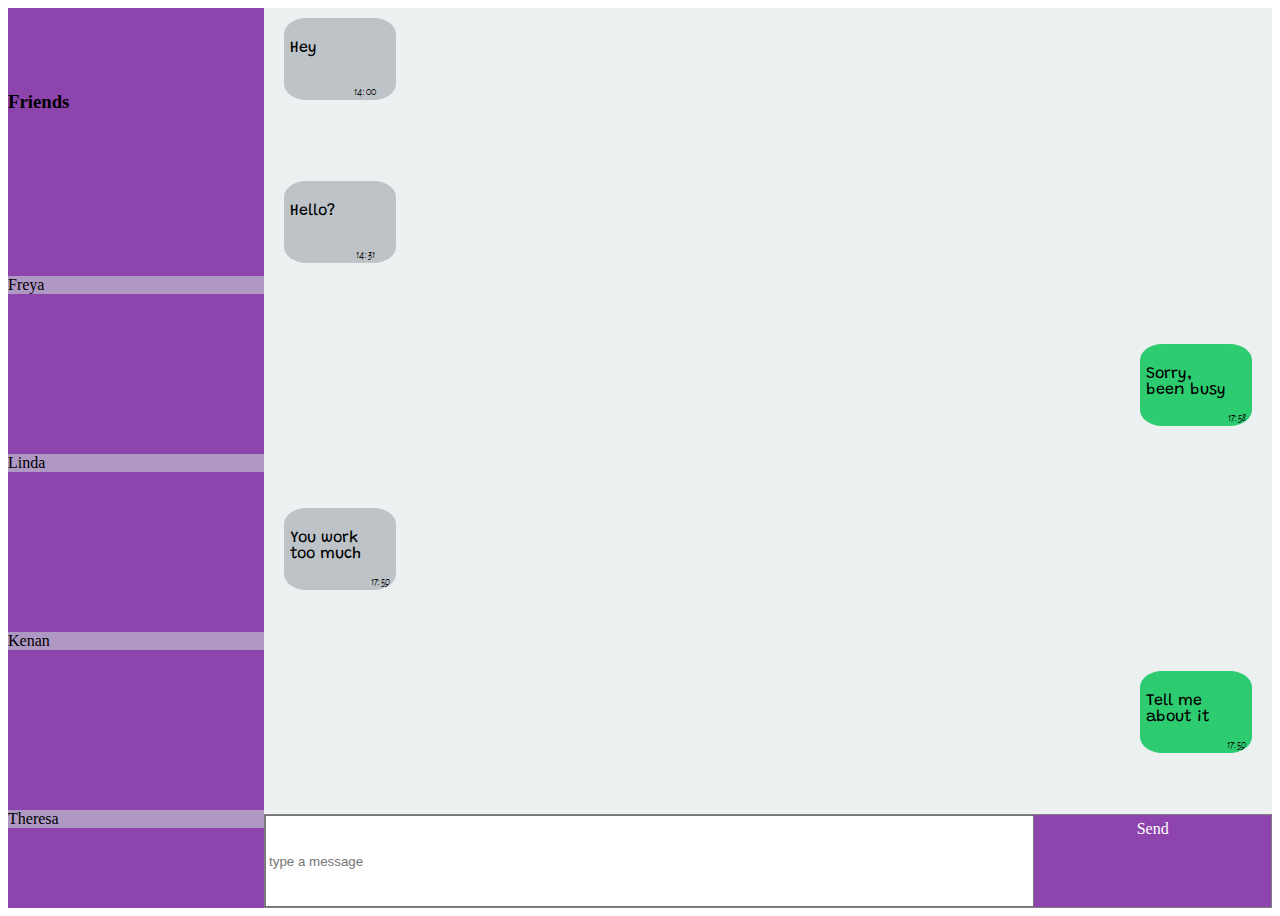
<file: chat-ui-exercise/index.html>
<!DOCTYPE html>
<html lang="en">
<head>
    <meta charset="UTF-8">
    <meta name="viewport" content="width=device-width, initial-scale=1.0">
    <link href="https://fonts.googleapis.com/css2?family=Grandstander:wght@300;600&family=Syne+Tactile&display=swap" rel="stylesheet">
    <link rel="stylesheet" href="style.css">
    <title>Chat UI Exercise</title>
</head>
<body>
    <div id="container">
       <div id="friends">
           <h3>Friends</h3>
           <p class="friendName">Freya</p>
           <p class="friendName">Linda</p>
           <p class="friendName">Kenan</p>
           <p class="friendName">Theresa</p>
       </div>
        <div id="chatbox">
            <div class="left-contant" >
                <p class="text">Hey</p>
                <p class="time">14:00</p>
            </div>
            <div class="left-contant" >
                <p class="text">Hello?</p>
                <p class="time">14:31</p>
            </div>
            <div class="right-contant">
                <p class="text">Sorry, been busy</p>
                <p class="time">17:58</p>
            </div>
            <div class="left-contant" >
                <p class="text">You work too much</p>
                <p class="time">17:59</p>
            </div>
       
            <div class="right-contant">
                <p class="text">Tell me about it</p>
                <p class="time">17:59</p>
            </div>
        </div>
        <div id="input">
            <input type="text" placeholder="type a message">
            <div id="sending">Send</div>
        </div>
    </div>

</body>
</html>
</file>
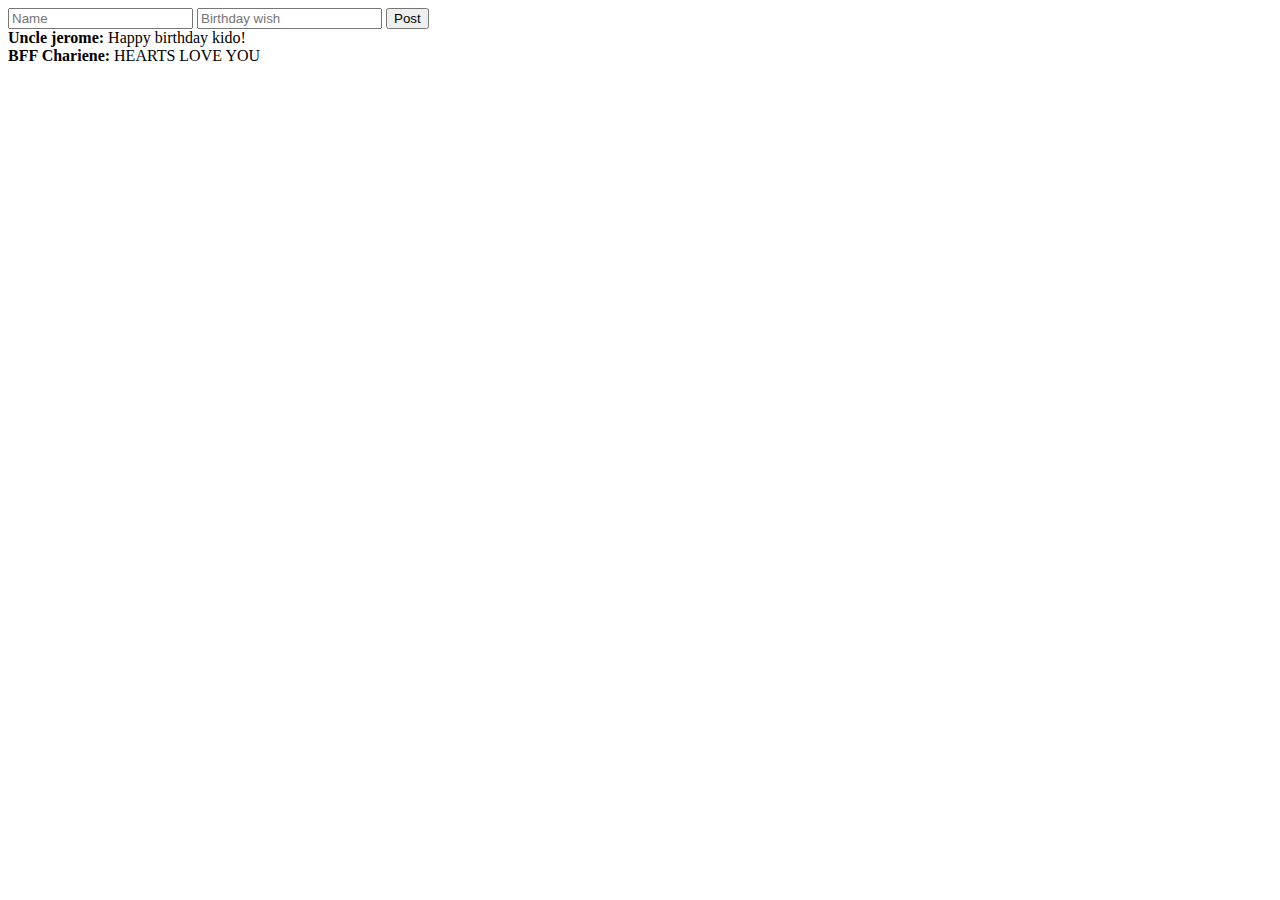
<file: data-flow/index.html>
<!DOCTYPE html>
<html lang="en">
<head>
    <meta charset="UTF-8">
    <meta name="viewport" content="width=device-width, initial-scale=1.0">
    <title>Document</title>
</head>
<body>
    <input type="text" name="name" id="name" placeholder="Name">
    <input type="text" id="text" placeholder="Birthday wish">
    <button id="btn">Post</button>
    <div id="wall"></div>
    
    <script src="jquery-3.5.1.js"></script>
    <script src="main.js"></script>
</body>
</html>
</file>
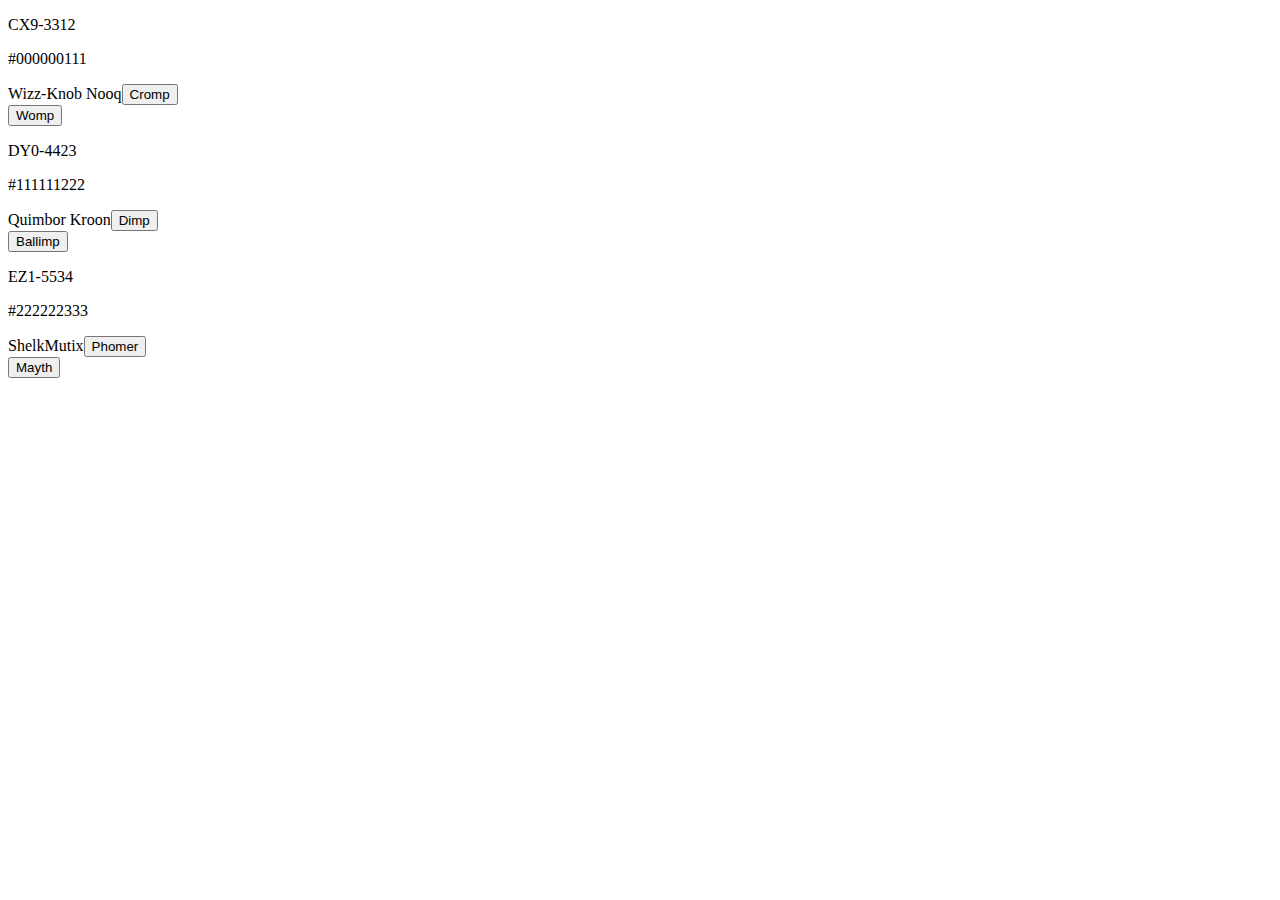
<file: dom-travelist-with-jquery/index.html>
<!DOCTYPE html>
<html lang="en">

<head>
    <meta charset="UTF-8">
    <meta name="viewport" content="width=device-width, initial-scale=1.0">
    <title>Document</title>
</head>

<body>

    <div id="lab">
        <div class="computer" data-id="F00T-W411">
            <p class="BUS">CX9-3312</p>
            <p class="MB">#000000111</p>
            <div class="processor" id="J0Y-FU11"><span class="QR">Wizz-Knob </span><span class="QR">Nooq</span><button
                    class="generator">Cromp</button></div>
            <div class="ram">
                <div class="DDR"><button class="validator">Womp</button></div>
            </div>
        </div>

        <div class="computer" data-id="G11U-X522">
            <p class="BUS">DY0-4423</p>
            <p class="MB">#111111222</p>
            <div class="processor" id="K1Z-GV22"><span class="QR">Quimbor </span><span class="QR">Kroon</span><button
                    class="generator">Dimp</button></div>
            <div class="ram">
                <div class="DDR"><button class="validator">Ballimp</button></div>
            </div>
        </div>

        <div class="computer" data-id="H22V-Y633">
            <p class="BUS">EZ1-5534</p>
            <p class="MB">#222222333</p>
            <div class="processor" id="L2A-HW33"><span class="QR">Shelk</span><span class="QR">Mutix</span><button
                    class="generator">Phomer</button></div>
            <div class="ram">
                <div class="DDR"><button class="validator">Mayth</button></div>
            </div>
        </div>
    </div>
    
    <script src="https://code.jquery.com/jquery-3.3.1.js" crossorigin="anonymous"></script>
    <script src="main.js"></script>
</body>

</html>
</file>
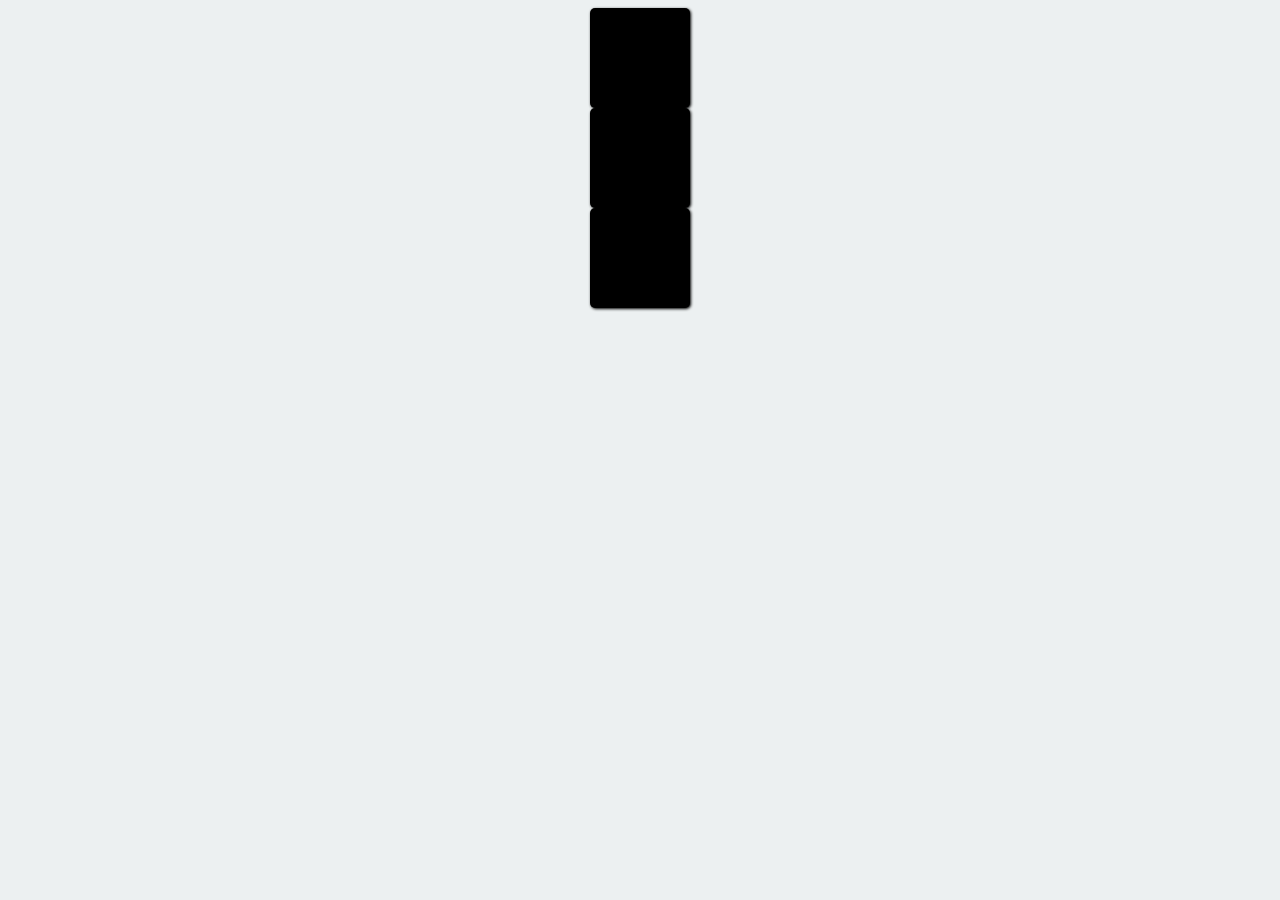
<file: JQuery/index.html>
<!DOCTYPE html>
<html lang="en">
<head>
    <meta charset="UTF-8">
    <meta name="viewport" content="width=device-width, initial-scale=1.0">
    <link rel="stylesheet" href="style.css">
    <link href="https://fonts.googleapis.com/css2?family=Source+Sans+Pro:wght@200&display=swap" rel="stylesheet">
    <title>jQuery101</title>
</head>
<body>
  
    <div class="box"></div>
        
    
    <script src="jquery-3.5.1.js"></script>
    <script src="main.js"></script>    

</body>
</html>
</file>
<file: chat-ui-exercise/style.css>
#container{
  height: 100vh;
display: grid;
 grid-template-areas: 
 "f c c c c"
 "f c c c c"
 "f c c c c"
 "f c c c c"
 "f i i i i";

}

#friends{
  display: grid;
  align-items: center;
  grid-area: f;
  background-color: #8e44ad;

}
#chatbox{
 display: grid;
 gap: 10px;
 grid-area: c;
 background-color: #ecf0f1;
}
#input{
  display: grid;
  grid-area: i;
   background-color: white;
   border: 0.5px solid grey;
}


.friendName{
  background-color: #af98c3;
}

.left-contant{
   display: grid;
   background-color: #bdc3c7;
   width: 100px;
   height: 70px;
   justify-self: start;
   text-align: left;
   border: 1px solid #bdc3c7;
   border-radius: 20%;
   margin: 10px 20px;
   padding: 5px 5px;
   grid-template-areas: 
   "t ."
   ". ti";

}

.text{
  grid-area: t;
  width: 100%;
  height: 20px;
  min-width: 50px;
  font-family: 'Grandstander', cursive;
  font-style: initial;
}

.time{
  grid-area: ti;
  font-size: x-small;
  height: 10px;
  font-family: 'Syne Tactile', cursive;

}
.right-contant{
  display: grid;
  background-color: #2ecc71;
  width: 100px;
  height: 70px;
  justify-self: end;
  text-align: left;
  border: 1px solid #2ecc71;
  border-radius: 20%;
  margin: 10px 20px;
  padding: 5px 5px;
  grid-template-areas: 
  "t ."
  ". ti";

}

#input{
  display: grid;
  background-color: #8e44ad;
  grid-template-areas: 
  "in in in se";
  text-align: center;
  color: white;
}
#sending{
  grid-area: se;
  align-items: center;
  justify-self: center;
  padding: 5px;
}
input{
  grid-area: in;
}
</file>
<file: JQuery/style.css>
body{
    background: #ecf0f1;
}

.box{
    width: 100px;
    height: 100px;
    border-radius: 5px;
    box-shadow: 1px 1px 3px black;
    background-color: black;
    margin: 0 auto;
}

#colors{
    margin-top: 40px;
    text-align: center;
}

.picker{
    padding: 10px;
    margin: 10px;
    width: 120px;
    border-radius: 5px;
    font-family: 'Source Sans Pro', sans-serif; /*You'll have to import this from Google Fonts*/box-shadow: 1px 1px 3px black;
    display: inline-block;
    font-weight: bold;
    cursor: pointer;
}
</file>
